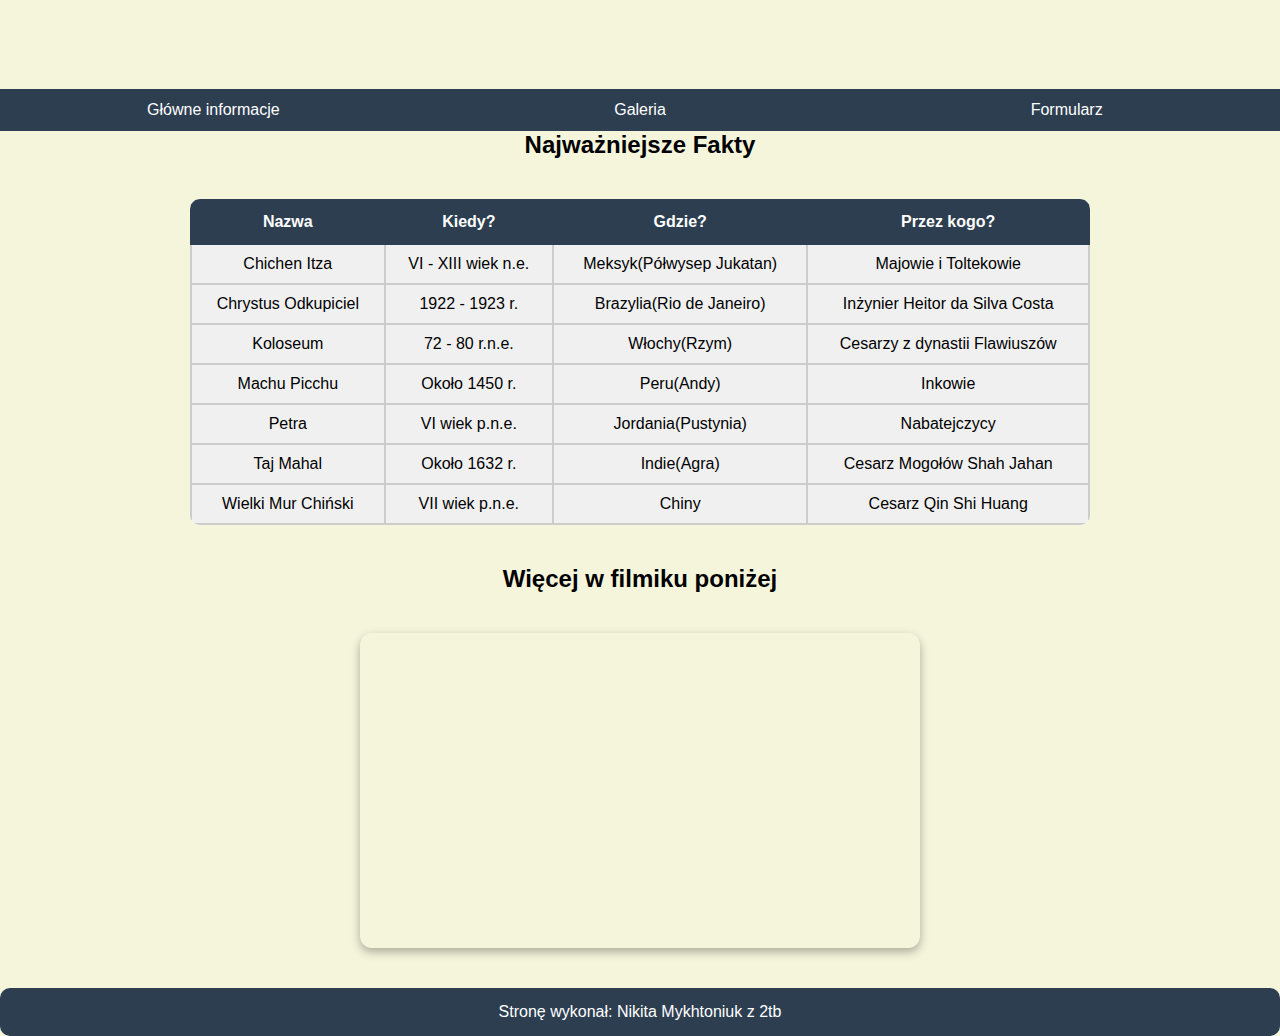
<file: index.html>
<!DOCTYPE html>
<html lang="pl">
<head>
    <meta charset="UTF-8">
    <meta name="description" content="7 Cudów Świata">
    <meta name="keywords" content="Cuda, Świat, Cuda Świata, 7 Cudów Świata">
    <meta name="author" content="Nikita Mykhtoniuk">
    <meta name="viewport" content="width=device-width, initial-scale=1.0">
    <title>7 Cudów Świata</title>
    <link rel="stylesheet" href="style.css">
</head>
<body>
<div>
    <h1 id="logo">Cuda Świata</h1>
</div>
<nav>
<ul>
<li><a href="informacje.html">Główne informacje</a></li>
<li><a href="galeria.html">Galeria</a></li>
<li><a href="formularz.html">Formularz</a></li>
</ul>
</nav>
<div class="content">
     <div class="fact">
<h2 class="heading">Najważniejsze Fakty</h2>
<table>
    <tr>
         <th>Nazwa</th>
         <th>Kiedy?</th>
         <th>Gdzie?</th>
         <th>Przez kogo?</th>
    </tr>
    <tr>
         <td>Chichen Itza</td>
         <td>VI - XIII wiek n.e.</td>
         <td>Meksyk(Półwysep Jukatan)</td>
         <td>Majowie i Toltekowie</td>
    </tr>
    <tr>
         <td>Chrystus Odkupiciel</td>
         <td>1922 - 1923 r.</td>
         <td>Brazylia(Rio de Janeiro)</td>
         <td>Inżynier Heitor da Silva Costa</td>
    </tr>
    <tr>
         <td>Koloseum</td>
         <td>72 - 80 r.n.e.</td>
         <td>Włochy(Rzym)</td>
         <td>Cesarzy z dynastii Flawiuszów</td>
    </tr>
    <tr>
         <td>Machu Picchu</td>
         <td>Około 1450 r.</td>
         <td>Peru(Andy)</td>
         <td>Inkowie</td>
    </tr>
    <tr>
         <td>Petra</td>
         <td>VI wiek p.n.e.</td>
         <td>Jordania(Pustynia)</td>
         <td>Nabatejczycy</td>
    </tr>
    <tr>
         <td>Taj Mahal</td>
         <td>Około 1632 r.</td>
         <td>Indie(Agra)</td>
         <td>Cesarz Mogołów Shah Jahan</td>
    </tr>
    <tr>
         <td>Wielki Mur Chiński</td>
         <td>VII wiek p.n.e.</td>
         <td>Chiny</td>
         <td>Cesarz Qin Shi Huang</td>
    </tr>
</table>
</div>
<div class="media">
<h2 class="heading">Więcej w filmiku poniżej</h2>
<div class="video">
<iframe width="560" height="315" src="https://www.youtube.com/embed/M9_8AmFx25U?si=HuncBtMWskhliJl8" title="YouTube video player" frameborder="0" allow="accelerometer; autoplay; clipboard-write; encrypted-media; gyroscope; picture-in-picture; web-share" referrerpolicy="strict-origin-when-cross-origin" allowfullscreen></iframe>
</div>
</div>
</div>
<footer>
    <p>Stronę wykonał: Nikita Mykhtoniuk z 2tb</p>
</footer>
</body>
</html>
</file>
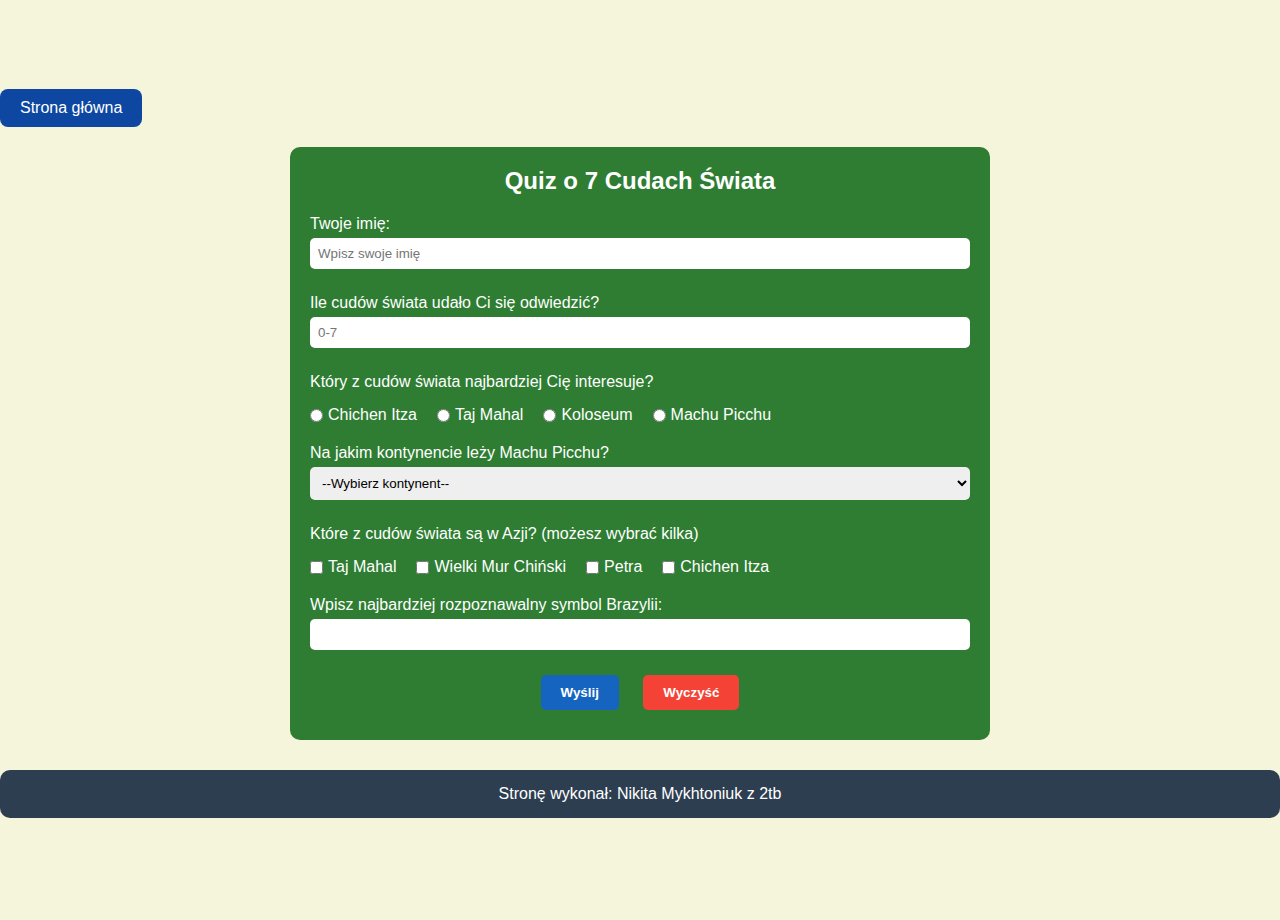
<file: formularz.html>
<!DOCTYPE html>
<html lang="pl">
<head>
    <meta charset="UTF-8">
    <meta name="description" content="7 Cudów Świata">
    <meta name="keywords" content="Cuda, Świat, Cuda Świata, 7 Cudów Świata">
    <meta name="author" content="Nikita Mykhtoniuk">
    <meta name="viewport" content="width=device-width, initial-scale=1.0">
    <title>7 Cudów Świata</title>
    <link rel="stylesheet" href="style.css">
</head>
<body>
    <div>
    <h1 id="logo">Cuda Świata</h1>
</div>
<a href="index.html" class="link">Strona główna</a>
 <form>
    <h2>Quiz o 7 Cudach Świata</h2>

    
    <label for="name">Twoje imię:</label>
    <input type="text" id="name" name="name" placeholder="Wpisz swoje imię">

   
    <label for="visited">Ile cudów świata udało Ci się odwiedzić?</label>
    <input type="number" id="visited" name="visited" min="0" max="7" placeholder="0-7">

   
    <label>Który z cudów świata najbardziej Cię interesuje?</label>
    <div class="options">
        <label><input type="radio" name="q1" value="Chichen Itza"> Chichen Itza</label>
        <label><input type="radio" name="q1" value="Taj Mahal"> Taj Mahal</label>
        <label><input type="radio" name="q1" value="Koloseum"> Koloseum</label>
        <label><input type="radio" name="q1" value="Machu Picchu"> Machu Picchu</label>
    </div>

    
    <label>Na jakim kontynencie leży Machu Picchu?</label>
    <select name="q2" id="q2">
        <option value="">--Wybierz kontynent--</option>
        <option value="Ameryka Północna">Ameryka Północna</option>
        <option value="Ameryka Południowa">Ameryka Południowa</option>
        <option value="Europa">Europa</option>
        <option value="Azja">Azja</option>
    </select>

  
    <label>Które z cudów świata są w Azji? (możesz wybrać kilka)</label>
    <div class="options">
        <label><input type="checkbox" name="q3" value="Taj Mahal"> Taj Mahal</label>
        <label><input type="checkbox" name="q3" value="Wielki Mur Chiński"> Wielki Mur Chiński</label>
        <label><input type="checkbox" name="q3" value="Petra"> Petra</label>
        <label><input type="checkbox" name="q3" value="Chichen Itza"> Chichen Itza</label>
    </div>

    
    <label>Wpisz najbardziej rozpoznawalny symbol Brazylii:</label>
    <input type="text" name="q4">


    <div class="buttons">
        <button type="submit" class="submit">Wyślij</button>
        <button type="reset" class="reset">Wyczyść</button>
    </div>
</form>

   <footer>
    <p>Stronę wykonał: Nikita Mykhtoniuk z 2tb</p>
</footer>
</body>
</html>
</file>
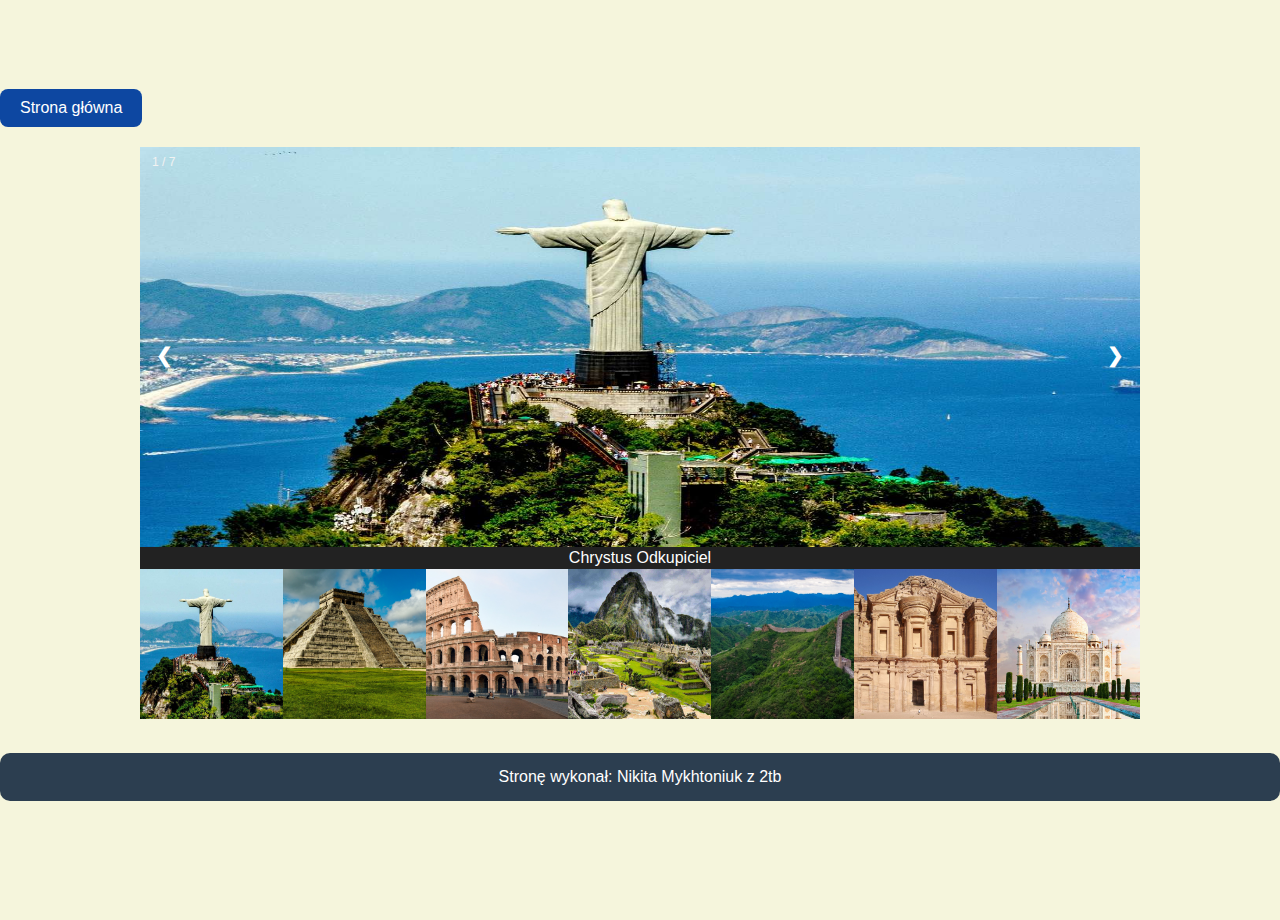
<file: galeria.html>
<!DOCTYPE html>
<html lang="pl">
<head>
    <meta charset="UTF-8">
    <meta name="description" content="7 Cudów Świata">
    <meta name="keywords" content="Cuda, Świat, Cuda Świata, 7 Cudów Świata">
    <meta name="author" content="Nikita Mykhtoniuk">
    <meta name="viewport" content="width=device-width, initial-scale=1.0">
    <title>7 Cudów Świata</title>
    <link rel="stylesheet" href="style.css">
</head>
<body>
    <div>
    <h1 id="logo">Cuda Świata</h1>
</div>
<a href="index.html" class="link">Strona główna</a>
<div class="container">

  
  <div class="mySlides">
    <div class="numbertext">1 / 7</div>
      <img src="zdjecia/chrystus.jpg" style="width:100%" alt="Chrystus Odkupiciel">
  </div>

  <div class="mySlides">
    <div class="numbertext">2 / 7</div>
      <img src="zdjecia/itza.jpg" style="width:100%" alt="Chichen Itza">
  </div>

  <div class="mySlides">
    <div class="numbertext">3 / 7</div>
      <img src="zdjecia/koloseum.jpg" style="width:100%" alt="Koloseum">
  </div>

  <div class="mySlides">
    <div class="numbertext">4 / 7</div>
      <img src="zdjecia/machu.jpg" style="width:100%" alt="Machu Picchu">
  </div>

  <div class="mySlides">
    <div class="numbertext">5 / 7</div>
      <img src="zdjecia/mur.jpg" style="width:100%" alt="Wielki Mur Chiński">
  </div>

  <div class="mySlides">
    <div class="numbertext">6 / 7</div>
      <img src="zdjecia/petra.JPG" style="width:100%" alt="Petra">
  </div>
  <div class="mySlides">
   <div class="numbertext">7 / 7</div>
      <img src="zdjecia/taj.jpg" style="width:100%" alt="Taj Mahal">
  </div>

  <a class="prev" onclick="plusSlides(-1)">&#10094;</a>
  <a class="next" onclick="plusSlides(1)">&#10095;</a>

 
  <div class="caption-container">
    <p id="caption"></p>
  </div>

  
  <div class="row">
    <div class="column">
      <img class="demo cursor" src="zdjecia/chrystus.jpg" style="width:100%" onclick="currentSlide(1)" alt="Chrystus Odkupiciel">
    </div>
    <div class="column">
      <img class="demo cursor" src="zdjecia/itza.jpg" style="width:100%" onclick="currentSlide(2)" alt="Chichen Itza">
    </div>
    <div class="column">
      <img class="demo cursor" src="zdjecia/koloseum.jpg" style="width:100%" onclick="currentSlide(3)" alt="Koloseum">
    </div>
    <div class="column">
      <img class="demo cursor" src="zdjecia/machu.jpg" style="width:100%" onclick="currentSlide(4)" alt="Machu Picchu">
    </div>
    <div class="column">
      <img class="demo cursor" src="zdjecia/mur.jpg" style="width:100%" onclick="currentSlide(5)" alt="Wielki Mur Chiński">
    </div>
    <div class="column">
      <img class="demo cursor" src="zdjecia/petra.JPG" style="width:100%" onclick="currentSlide(6)" alt="Petra">
    </div>
    <div class="column">
      <img class="demo cursor" src="zdjecia/taj.jpg" style="width:100%" onclick="currentSlide(7)" alt="Taj Mahal">
    </div>
  </div>
</div>
<script>
    let slideIndex = 1;
showSlides(slideIndex);


function plusSlides(n) {
  showSlides(slideIndex += n);
}


function currentSlide(n) {
  showSlides(slideIndex = n);
}

function showSlides(n) {
  let i;
  let slides = document.getElementsByClassName("mySlides");
  let dots = document.getElementsByClassName("demo");
  let captionText = document.getElementById("caption");
  if (n > slides.length) {slideIndex = 1}
  if (n < 1) {slideIndex = slides.length}
  for (i = 0; i < slides.length; i++) {
    slides[i].style.display = "none";
  }
  for (i = 0; i < dots.length; i++) {
    dots[i].className = dots[i].className.replace(" active", "");
  }
  slides[slideIndex-1].style.display = "block";
  dots[slideIndex-1].className += " active";
  captionText.innerHTML = dots[slideIndex-1].alt;
}
</script>
<footer>
    <p>Stronę wykonał: Nikita Mykhtoniuk z 2tb</p>
</footer>
</body>
</html>
</file>
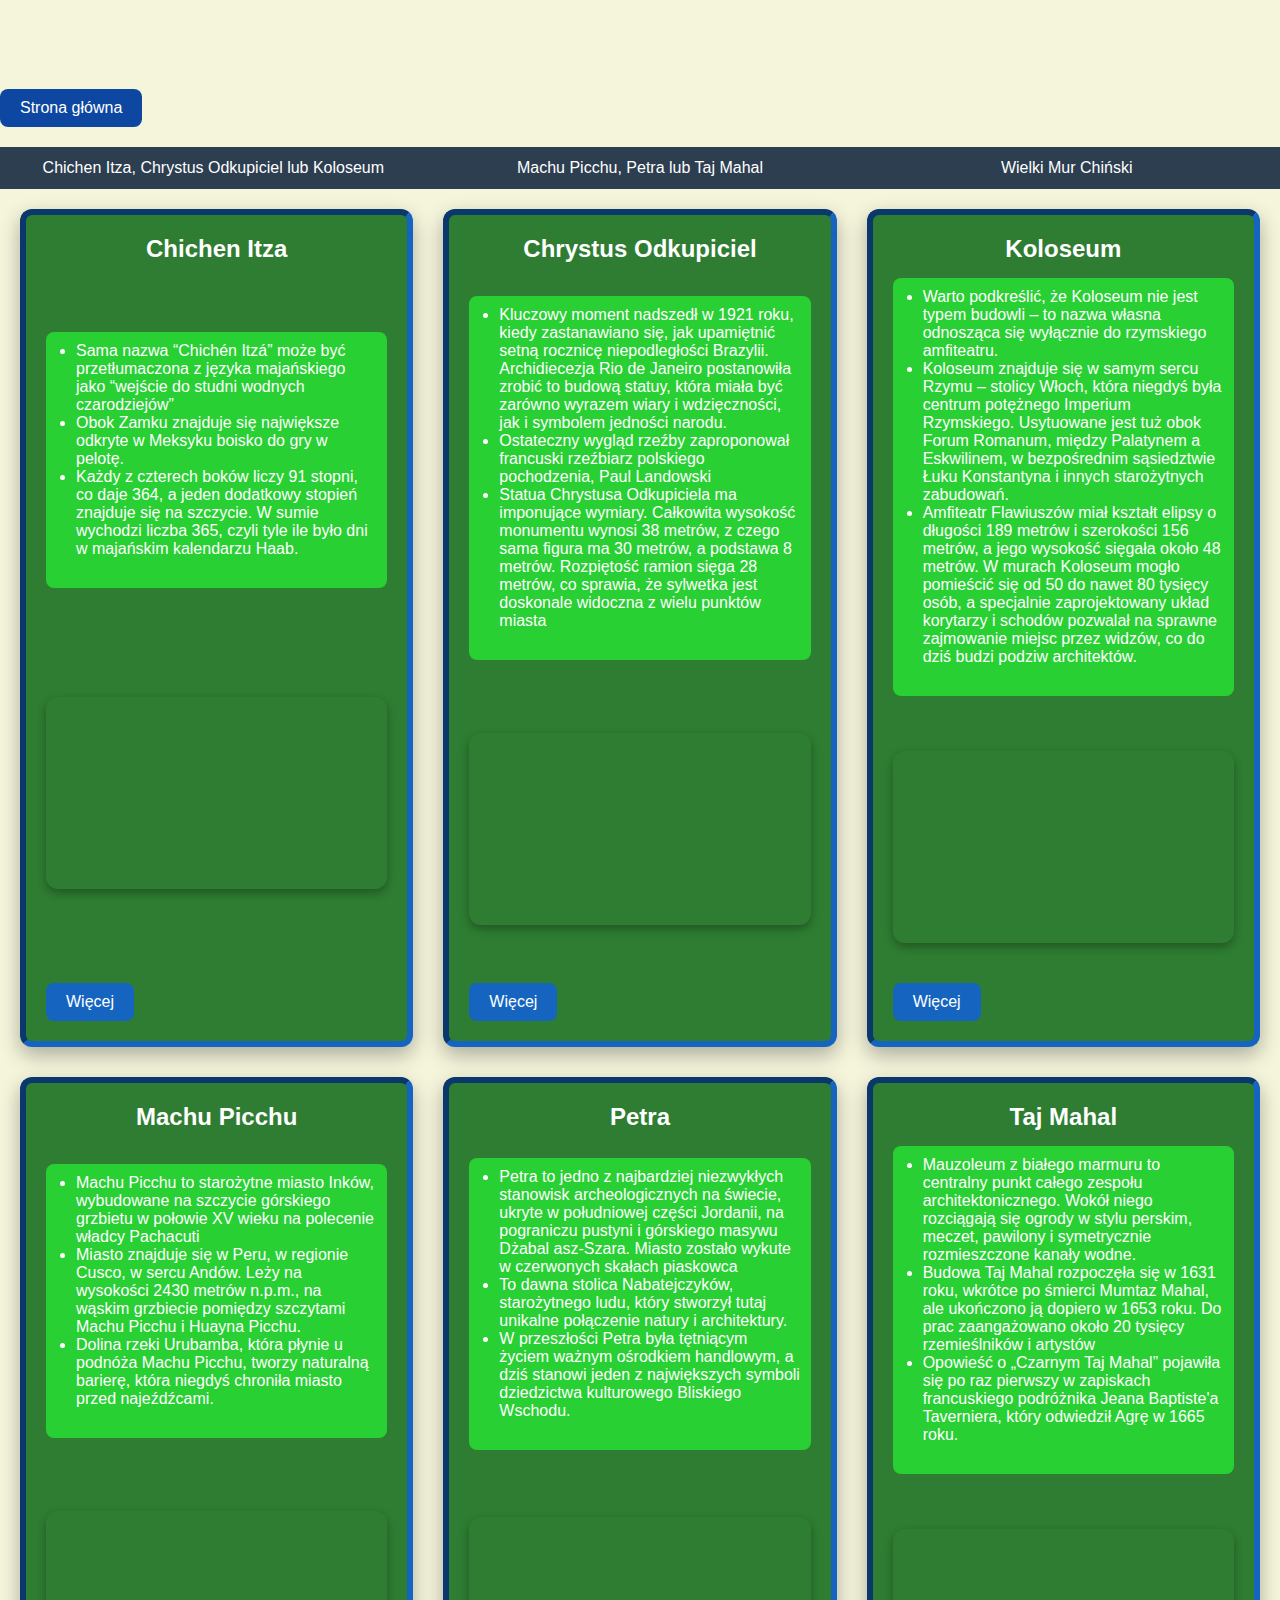
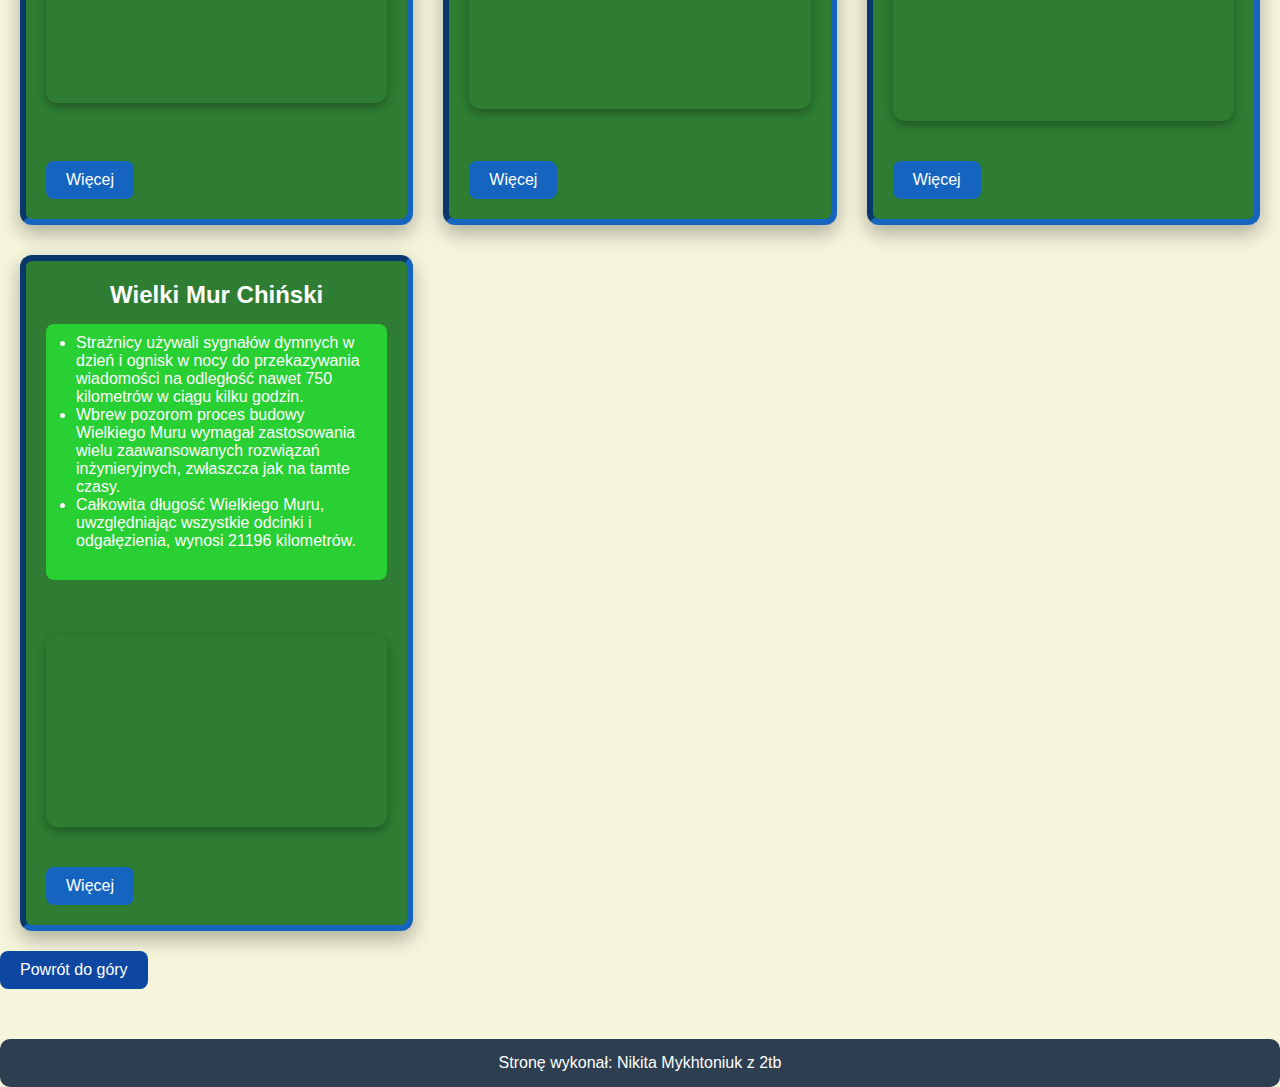
<file: informacje.html>
<!DOCTYPE html>
<html lang="pl">
<head>
    <meta charset="UTF-8">
    <meta name="description" content="7 Cudów Świata">
    <meta name="keywords" content="Cuda, Świat, Cuda Świata, 7 Cudów Świata">
    <meta name="author" content="Nikita Mykhtoniuk">
    <meta name="viewport" content="width=device-width, initial-scale=1.0">
    <title>7 Cudów Świata</title>
    <link rel="stylesheet" href="style.css">
</head>
<body>
<div id="top">
    <h1 id="logo">Cuda Świata</h1>
</div>

    <a href="index.html" class="link">Strona główna</a>

<nav>
<ul>
<li><a href="#chichen">Chichen Itza, Chrystus Odkupiciel lub Koloseum</a></li>
<li><a href="#picchu">Machu Picchu, Petra lub Taj Mahal</a></li>
<li><a href="#mur">Wielki Mur Chiński</a></li>
</ul>
</nav>
<div class="sections">
<section id="chichen">
    <h2>Chichen Itza</h2>
    <div class="facts">
        <ul>
            <li>Sama nazwa “Chichén Itzá” może być przetłumaczona z języka majańskiego jako “wejście do studni wodnych czarodziejów”</li>
            <li>Obok Zamku znajduje się największe odkryte w Meksyku boisko do gry w pelotę.</li>
            <li>Każdy z czterech boków liczy 91 stopni, co daje 364, a jeden dodatkowy stopień znajduje się na szczycie. W sumie wychodzi liczba 365, czyli tyle ile było dni w majańskim kalendarzu Haab.</li>
        </ul>
    </div>
    <div class="video">
    <iframe src="https://www.google.com/maps/embed?pb=!1m18!1m12!1m3!1d3732.773753037827!2d-88.5710518249047!3d20.678781630884423!2m3!1f0!2f0!3f0!3m2!1i1024!2i768!4f13.1!3m3!1m2!1s0x8f5138b9a098f833%3A0xf70a67530750d45!2zOTc3NTEgQ2hpY2jDqW4tSXR6w6EsINCu0LrQsNGC0LDQvSwg0JzQtdC60YHQuNC60LA!5e0!3m2!1suk!2spl!4v1765720750548!5m2!1suk!2spl" width="600" height="450" style="border:0;" allowfullscreen="" loading="lazy" referrerpolicy="no-referrer-when-downgrade"></iframe>
    </div>
    <a href="https://r.pl/blog/chichen-itza-w-meksyku-zwiedzanie-i-ciekawostki-na-temat-miasta-majow" target="_blank">Więcej</a>
</section>
<section>
    <h2>Chrystus Odkupiciel</h2>
    <div class="facts">
        <ul>
            <li>Kluczowy moment nadszedł w 1921 roku, kiedy zastanawiano się, jak upamiętnić setną rocznicę niepodległości Brazylii. Archidiecezja Rio de Janeiro postanowiła zrobić to budową statuy, która miała być zarówno wyrazem wiary i wdzięczności, jak i symbolem jedności narodu.</li>
            <li>Ostateczny wygląd rzeźby zaproponował francuski rzeźbiarz polskiego pochodzenia, Paul Landowski</li>
            <li>Statua Chrystusa Odkupiciela ma imponujące wymiary. Całkowita wysokość monumentu wynosi 38 metrów, z czego sama figura ma 30 metrów, a podstawa 8 metrów. Rozpiętość ramion sięga 28 metrów, co sprawia, że sylwetka jest doskonale widoczna z wielu punktów miasta</li>
        </ul>
    </div>
    <div class="video">
    <iframe src="https://www.google.com/maps/embed?pb=!1m18!1m12!1m3!1d3673.9541406239973!2d-43.21306212483762!3d-22.951915979223333!2m3!1f0!2f0!3f0!3m2!1i1024!2i768!4f13.1!3m3!1m2!1s0x997fd5984aa13f%3A0x9dc984d7019502de!2z0KXRgNC40YHRgtC-0YEt0KHQv9Cw0YHQuNGC0LXQu9GM!5e0!3m2!1suk!2spl!4v1765726157024!5m2!1suk!2spl" width="600" height="450" style="border:0;" allowfullscreen="" loading="lazy" referrerpolicy="no-referrer-when-downgrade"></iframe>
    </div>
    <a href="https://r.pl/blog/pomnik-chrystusa-odkupiciela-w-rio-de-janeiro-wszystko-co-musisz-wiedziec" target="_blank">Więcej</a>
</section>
<section>
    <h2>Koloseum</h2>
    <div class="facts">
        <ul>
            <li>Warto podkreślić, że Koloseum nie jest typem budowli – to nazwa własna odnosząca się wyłącznie do rzymskiego amfiteatru.</li>
            <li>Koloseum znajduje się w samym sercu Rzymu – stolicy Włoch, która niegdyś była centrum potężnego Imperium Rzymskiego. Usytuowane jest tuż obok Forum Romanum, między Palatynem a Eskwilinem, w bezpośrednim sąsiedztwie Łuku Konstantyna i innych starożytnych zabudowań.</li>
            <li>Amfiteatr Flawiuszów miał kształt elipsy o długości 189 metrów i szerokości 156 metrów, a jego wysokość sięgała około 48 metrów. W murach Koloseum mogło pomieścić się od 50 do nawet 80 tysięcy osób, a specjalnie zaprojektowany układ korytarzy i schodów pozwalał na sprawne zajmowanie miejsc przez widzów, co do dziś budzi podziw architektów.</li>
        </ul>
    </div>
    <div class="video">
    <iframe src="https://www.google.com/maps/embed?pb=!1m18!1m12!1m3!1d2970.123074180061!2d12.489655975964418!3d41.890210171240405!2m3!1f0!2f0!3f0!3m2!1i1024!2i768!4f13.1!3m3!1m2!1s0x132f61b6532013ad%3A0x28f1c82e908503c4!2z0JrQvtC70ZbQt9C10Lk!5e0!3m2!1suk!2spl!4v1765728925059!5m2!1suk!2spl" width="600" height="450" style="border:0;" allowfullscreen="" loading="lazy" referrerpolicy="no-referrer-when-downgrade"></iframe>
    </div>
    <a href="https://r.pl/blog/koloseum-w-rzymie-amfiteatr-flawiuszow" target="_blank">Więcej</a>
</section>
<section id="picchu">
    <h2>Machu Picchu</h2>
    <div class="facts">
        <ul>
            <li>Machu Picchu to starożytne miasto Inków, wybudowane na szczycie górskiego grzbietu w połowie XV wieku na polecenie władcy Pachacuti</li>
            <li>Miasto znajduje się w Peru, w regionie Cusco, w sercu Andów. Leży na wysokości 2430 metrów n.p.m., na wąskim grzbiecie pomiędzy szczytami Machu Picchu i Huayna Picchu.</li>
            <li>Dolina rzeki Urubamba, która płynie u podnóża Machu Picchu, tworzy naturalną barierę, która niegdyś chroniła miasto przed najeźdźcami.</li>
        </ul>
    </div>
    <div class="video">
    <iframe src="https://www.google.com/maps/embed?pb=!1m18!1m12!1m3!1d3884.9873300437735!2d-72.5501330215174!3d-13.163198754088837!2m3!1f0!2f0!3f0!3m2!1i1024!2i768!4f13.1!3m3!1m2!1s0x916d9a5f89555555%3A0x3a10370ea4a01a27!2z0JzQsNGH0YMt0J_RltC60YfRgw!5e0!3m2!1suk!2spl!4v1765729376990!5m2!1suk!2spl" width="600" height="450" style="border:0;" allowfullscreen="" loading="lazy" referrerpolicy="no-referrer-when-downgrade"></iframe>
    </div>
    <a href="https://r.pl/blog/machu-picchu-najlepiej-zachowane-miasto-inkow-jakie-tajemnice-skrywa" target="_blank">Więcej</a></section>
<section>
    <h2>Petra</h2>
    <div class="facts">
        <ul>
            <li>Petra to jedno z najbardziej niezwykłych stanowisk archeologicznych na świecie, ukryte w południowej części Jordanii, na pograniczu pustyni i górskiego masywu Dżabal asz-Szara. Miasto zostało wykute w czerwonych skałach piaskowca</li>
            <li>To dawna stolica Nabatejczyków, starożytnego ludu, który stworzył tutaj unikalne połączenie natury i architektury.</li>
            <li>W przeszłości Petra była tętniącym życiem ważnym ośrodkiem handlowym, a dziś stanowi jeden z największych symboli dziedzictwa kulturowego Bliskiego Wschodu.</li>
        </ul>
    </div>
    <div class="video">
    <iframe src="https://www.google.com/maps/embed?pb=!1m18!1m12!1m3!1d3443.7912727399926!2d35.441787275424744!3d30.328454374781764!2m3!1f0!2f0!3f0!3m2!1i1024!2i768!4f13.1!3m3!1m2!1s0x15016ef1703b6071%3A0x199bf908679a2291!2z0J_QtdGC0YDQsA!5e0!3m2!1suk!2spl!4v1765743402072!5m2!1suk!2spl" width="600" height="450" style="border:0;" allowfullscreen="" loading="lazy" referrerpolicy="no-referrer-when-downgrade"></iframe>
    </div>
    <a href="https://r.pl/blog/petra-w-jordanii-miasto-wykute-w-skale?utm_source=google&utm_medium=cpc&utm_campaign=DSA_Search_S_BLOG&utm_id=23079835343&gad_source=1&gad_campaignid=23079835343&gclid=CjwKCAiA3fnJBhAgEiwAyqmY5UJ4NAxBM8FMYrV_8l5MUoJr7SJCceNTY1BdcaU5xhbbgh_MS4W2BBoCtnkQAvD_BwE" target="_blank">Więcej</a>
</section>
<section>
    <h2>Taj Mahal</h2>
    <div class="facts">
        <ul>
            <li>Mauzoleum z białego marmuru to centralny punkt całego zespołu architektonicznego. Wokół niego rozciągają się ogrody w stylu perskim, meczet, pawilony i symetrycznie rozmieszczone kanały wodne.</li>
            <li>Budowa Taj Mahal rozpoczęła się w 1631 roku, wkrótce po śmierci Mumtaz Mahal, ale ukończono ją dopiero w 1653 roku. Do prac zaangażowano około 20 tysięcy rzemieślników i artystów</li>
            <li>Opowieść o „Czarnym Taj Mahal” pojawiła się po raz pierwszy w zapiskach francuskiego podróżnika Jeana Baptiste'a Taverniera, który odwiedził Agrę w 1665 roku.</li>
        </ul>
    </div>
    <div class="video">
    <iframe src="https://www.google.com/maps/embed?pb=!1m18!1m12!1m3!1d3549.4005540576445!2d78.03956727530428!3d27.175144776491738!2m3!1f0!2f0!3f0!3m2!1i1024!2i768!4f13.1!3m3!1m2!1s0x39747121d702ff6d%3A0xdd2ae4803f767dde!2z0KLQsNC00LYg0JzQsNGF0LDQuw!5e0!3m2!1suk!2spl!4v1765730274440!5m2!1suk!2spl" width="600" height="450" style="border:0;" allowfullscreen="" loading="lazy" referrerpolicy="no-referrer-when-downgrade"></iframe>
    </div>
    <a href="https://r.pl/blog/taj-mahal-historia-co-warto-wiedziec?cq_src=google_ads&utm_source=google&utm_medium=cpc&utm_campaign=DSA_Search_S_BLOG&utm_id=1473730997&gad_source=1&gad_campaignid=1473730997&gclid=CjwKCAiA3fnJBhAgEiwAyqmY5calvjg-oZW7plpqEWGQV5UiFr-vlvA72lnY7ZXm8WQyScnr5nODEBoCboIQAvD_BwE" target="_blank">Więcej</a>
</section>
<section id="mur">
    <h2>Wielki Mur Chiński</h2>
    <div class="facts">
        <ul>
            <li>Strażnicy używali sygnałów dymnych w dzień i ognisk w nocy do przekazywania wiadomości na odległość nawet 750 kilometrów w ciągu kilku godzin.</li>
            <li>Wbrew pozorom proces budowy Wielkiego Muru wymagał zastosowania wielu zaawansowanych rozwiązań inżynieryjnych, zwłaszcza jak na tamte czasy.</li>
            <li>Całkowita długość Wielkiego Muru, uwzględniając wszystkie odcinki i odgałęzienia, wynosi 21196 kilometrów. </li>
        </ul>
    </div>
    <div class="video">
    <iframe src="https://www.google.com/maps/embed?pb=!1m18!1m12!1m3!1d3036.9589620799948!2d116.56550398502482!3d40.43190759778999!2m3!1f0!2f0!3f0!3m2!1i1024!2i768!4f13.1!3m3!1m2!1s0x35f121d7687f2ccf%3A0xd040259b950522df!2z0JLQtdC70LjQutC40Lkg0LrQuNGC0LDQudGB0YzQutC40Lkg0LzRg9GA!5e0!3m2!1suk!2spl!4v1765730647577!5m2!1suk!2spl" width="600" height="450" style="border:0;" allowfullscreen="" loading="lazy" referrerpolicy="no-referrer-when-downgrade"></iframe>
    </div>
    <a href="https://r.pl/blog/wielki-mur-chinski?utm_source=google&utm_medium=cpc&utm_campaign=DSA_Search_S_BLOG&utm_id=1473730997&gad_source=1&gad_campaignid=1473730997&gclid=CjwKCAiA3fnJBhAgEiwAyqmY5SC8TnLSMwa0sqHDPDi-OwGbhqCO-ZmAjhP_wnu5BaSc9iQSJ0hVLRoCLDQQAvD_BwE" target="_blank">Więcej</a>
</section>
</div>
 <a href="#top" class="link">Powrót do góry</a>
<footer>
    <p>Stronę wykonał: Nikita Mykhtoniuk z 2tb</p>
</footer>
</body>
</html>
</file>
<file: style.css>
*{
margin:0;
padding:0;
box-sizing:border-box;
}
body{
background-color: #f5f5dc;
font-family: Arial, sans-serif;
min-height:100vh;
}
nav{
background:#2c3e50;
}
nav ul{
display:flex;
width:100%;
list-style:none;
}
nav li{
flex:1; 
}
nav a{
display:block;
padding:12px 0;
text-align:center;
color:white;
text-decoration:none;
}
nav a:hover{
background:#444;
}
@media (max-width:1199px) and (min-width:600px){
nav li:nth-child(3){
display:none;
}
}
@media (max-width:599px){
nav{
position:sticky;
top:0;
width:100%;
}
nav ul{
flex-direction:column; 
}
nav a{
border-top:1px solid #444;
}
}
#logo{
    background-color: #2e7d32;     
    font-family: Arial, Helvetica, sans-serif;
    width: 300px;
    text-align: center;
    color: #ffffff;
    border: 6px inset #1565c0;    
    border-radius: 12px;
    margin: 20px auto 20px auto;
    transform: scale(0);
    box-shadow: none;
    animation: logoIn 4s ease-out infinite;
    animation-delay: 0.5s;
}
@keyframes logoIn {
    0% {
        transform: scale(0);
        box-shadow: none;
    }
    80% {
        transform: scale(1);
        box-shadow: none;
    }
    100% {
        transform: scale(1);
        box-shadow: 0 10px 25px rgba(0,0,0,0.4);
    }
}
table{
    width: 90%;
    max-width: 900px;
    margin: 40px auto;
    border-collapse: collapse;
    font-family: Arial, sans-serif;
    background-color: #f9f9f9;
}
th{
    background-color: #2c3e50;
    color: white;
    padding: 12px;
    text-align: center;
    border: 2px solid #2c3e50;
}
td{
    padding: 10px;
    border: 2px solid #ccc;
    text-align: center;
}
tr:hover{
    background-color: #e0f2ff;
}
tr{
    background-color: #f0f0f0;
}
table{
    border-radius: 10px;
    overflow: hidden;
}
.heading{
    text-align: center;
    margin-top: 30px 0;
}
.content {
    max-width: 1200px;
    margin: 0 auto;
}
.video{
    position: relative;
    display: flex;
    justify-content: center;
    width: 100%;
    max-width: 560px;
    aspect-ratio: 16 / 9; 
    margin: 40px auto;
    overflow: hidden;
    border-radius: 12px;
    box-shadow: 0 4px 10px rgba(0, 0, 0, 0.3);
}
section{
    background-color: #2e7d32;
    border: 6px inset #1565c0;
    border-radius: 12px;
    padding: 20px;
    color: #ffffff;
    box-shadow: 0 8px 20px rgba(0,0,0,0.3);
    font-family: Arial, Helvetica, sans-serif;

    display: flex;
    flex-direction: column;
    justify-content: space-between;
}


section h2{
    text-align: center;
    margin-bottom: 15px;
}


section ul{
    list-style-type: disc;
    padding-left: 20px;
    margin-bottom: 20px;
}

.facts{
    background-color: #28d033;
    border-radius: 8px;
    padding: 10px;
    margin-bottom: 15px;
}
.fact{
    background-color: #f5f5dc;
}

section a{
    display: inline-block;
    align-self: flex-start;  
    text-decoration: none;
    color: #ffffff;
    background-color: #1565c0;
    padding: 10px 20px;
    border-radius: 8px;
    transition: background-color 0.3s ease;
}

section a:hover{
    background-color: #0d47a1;
}
.sections{
    display: grid;
    grid-template-columns: repeat(auto-fit, minmax(320px, 1fr));
    gap: 30px;
    max-width: 1300px;
    margin: 0 auto;
    padding: 20px;
}
.video iframe{
    width: 100%;
    aspect-ratio: 16 / 9;
    border-radius: 12px;
    border: none;
    height: auto;
}
.container {
  position: relative;
  max-width: 1000px; 
  margin: 0 auto; 
}

.mySlides {
  display: none;
}


.cursor {
  cursor: pointer;
}


.prev,
.next {
  cursor: pointer;
  position: absolute;
  top: 40%;
  width: auto;
  padding: 16px;
  margin-top: -50px;
  color: white;
  font-weight: bold;
  font-size: 20px;
  border-radius: 0 3px 3px 0;
  user-select: none;
  -webkit-user-select: none;
}


.next {
  right: 0;
  border-radius: 3px 0 0 3px;
}


.prev:hover,
.next:hover {
  background-color: rgba(0, 0, 0, 0.8);
}


.numbertext {
  color: #f2f2f2;
  font-size: 12px;
  padding: 8px 12px;
  position: absolute;
  top: 0;
}


.caption-container {
  text-align: center;
  background-color: #222;
  padding: 2px 16px;
  color: white;
}

.row:after {
  content: "";
  display: table;
  clear: both;
}


.column {
  float: left;
  width: 14.28%;
}


.demo {
  opacity: 1;
}

.active,
.demo:hover {
  opacity: 1;
}
.mySlides img{
  width: 100%;
  height: 400px;
  display: block;
}
.column img {
  width: 100%;
  height: 150px;      
  object-fit: cover;
}
form {
    max-width: 700px;
    margin: auto;
    background-color: #2e7d32;
    padding: 20px;
    border-radius: 10px;
    color: white;
}
h2 {
    text-align: center;
    margin-bottom: 20px;
}
label {
    display: block;
    margin: 10px 0 5px;
}
input[type="text"], input[type="number"], select {
    width: 100%;
    padding: 8px;
    margin-bottom: 15px;
    border-radius: 5px;
    border: none;
}
.options {
    display: flex;        
    gap: 20px;          
    flex-wrap: wrap;      
    margin-bottom: 15px;
}
.options label {
    display: flex;
    align-items: center;  
    gap: 5px;            
}
.buttons {
    text-align: center;
}
button {
    padding: 10px 20px;
    margin: 10px;
    border-radius: 5px;
    border: none;
    font-weight: bold;
    cursor: pointer;
}
button.submit {
    background-color: #1565c0;
    color: white;
}
button.reset {
    background-color: #f44336;
    color: white;
}
footer {
    background-color: #2c3e50; 
    color: white;
    text-align: center;
    padding: 15px 0;
    margin-top: 30px;
    border-radius: 10px;
    font-family: Arial, Helvetica, sans-serif;
}
.link{
    display: inline-block;
    align-self: flex-start;  
    text-decoration: none;
    color: #ffffff;
    margin-bottom: 20px;
    background-color: #0d47a1;
    padding: 10px 20px;
    border-radius: 8px;
    transition: background-color 0.3s ease;
}
.link:hover{
    background-color: #1565c0;
}
@media (min-width: 600px) and (max-width: 1199px) {

    .content {
        display: grid;
        grid-template-columns: 1fr 1fr;
        gap: 30px;
        align-items: start;
    }

    .facts,
    .media {
        width: 100%;
    }

    .heading {
        text-align: center;
    }

    .video {
        width: 100%;
        margin: 40px auto;
        display: flex;
        justify-content: center;
    }

    iframe {
        width: 100%;
        height: auto;
        aspect-ratio: 16 / 9;
    }
}

@media (max-width: 599px) {

    .fact {
        display: none;
    }

    .content {
        display: block;
    }
}
@media screen and (max-width: 599px) {
    
    section:nth-child(2), 
    section:nth-child(5), 
    section:nth-child(6)  
    {
        display: none !important;
    }
    
    .sections {
        grid-template-columns: 1fr !important;
        gap: 30px !important;
        padding: 15px !important;
    }
    
    section {
        width: 94vw !important;
        max-width: 370px !important;
        margin: 0 auto 30px auto !important;
        padding: 28px !important;
        min-height: 520px !important;
        border-radius: 18px !important;
    }
    
    h2 {
        font-size: 1.45rem !important;
        padding: 18px 15px !important;
        margin: -15px -28px 25px -28px !important;
        background: linear-gradient(90deg, #2c3e50, #34495e) !important;
        color: white !important;
        border-radius: 15px 15px 0 0 !important;
        text-align: center !important;
    }
    
    .video {
        width: 100% !important;
        max-width: 310px !important;
        height: 210px !important;
        margin: 20px auto !important;
        border-radius: 15px !important;
    }
    
    .video iframe {
        height: 210px !important;
        border-radius: 12px !important;
    }
    
    .facts {
        padding: 22px !important;
        margin: 18px 0 !important;
        background: rgba(255,255,255,0.12) !important;
        border-radius: 12px !important;
        border-left: 5px solid #1565c0 !important;
    }
    
    .link {
        width: 88% !important;
        padding: 22px 30px !important;
        font-size: 1.25rem !important;
        margin: 35px auto 25px auto !important;
    }
}


@media screen and (min-width: 600px) and (max-width: 1199px) {
    .sections {
        grid-template-columns: repeat(2, 1fr) !important;
        gap: 35px !important;
        padding: 25px !important;
    }
    
    section {
        max-width: 490px !important;
        padding: 32px !important;
        min-height: 620px !important;
        border-radius: 22px !important;
    }
    
    .video {
        max-width: 430px !important;
        height: 270px !important;
    }
}
</file>
